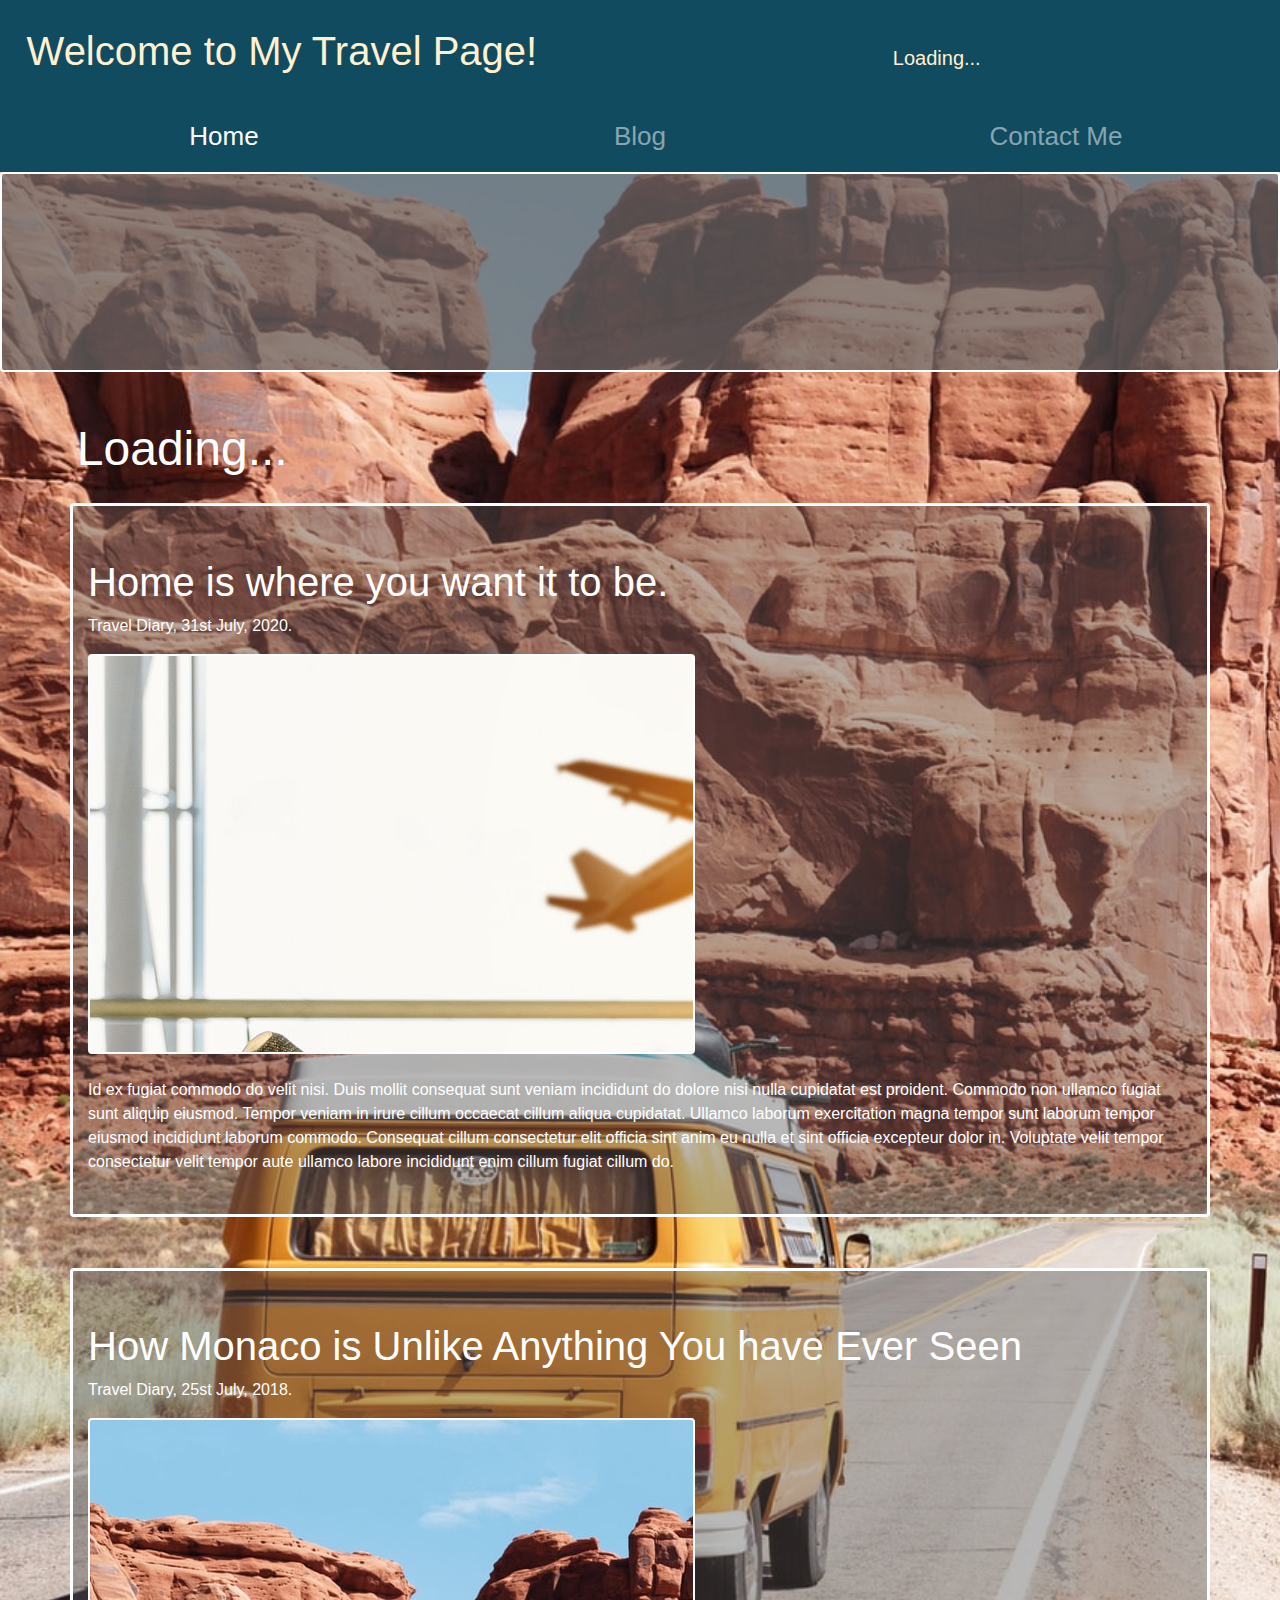
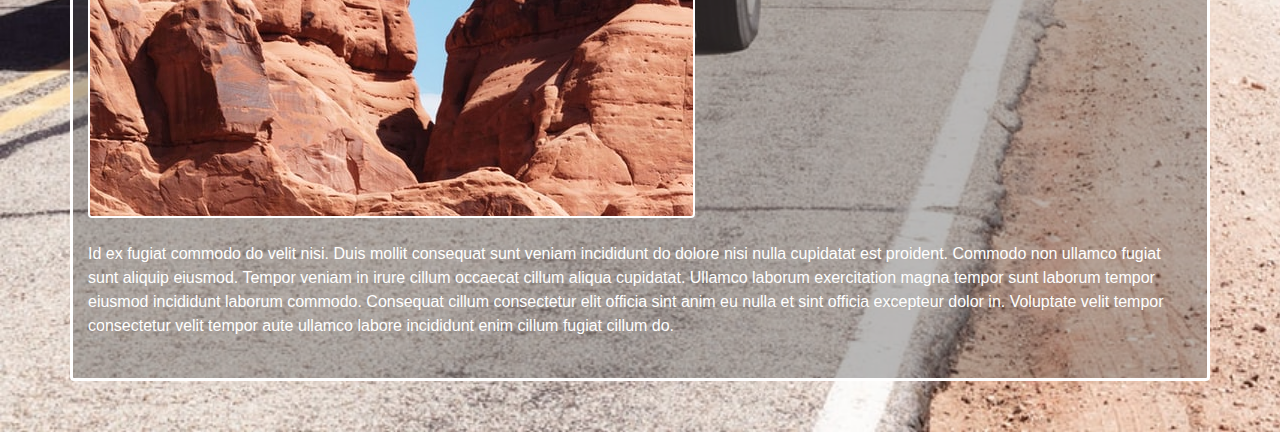
<file: index.html>
<!DOCTYPE html>
<html lang="en">
  <head>
    <meta charset="UTF-8" />
    <meta name="viewport" content="width=device-width, initial-scale=1.0" />
    <meta http-equiv="Cache-Control" content="no-cache" />
    <meta http-equiv="Pragma" content="no-cache" />
    <meta http-equiv="Expires" content="0" />
    <title>Travel Blog | Home</title>
    <link rel="stylesheet" href="./mystyle.css" />
    <script
      src="https://code.jquery.com/jquery-3.5.1.min.js"
      integrity="sha256-9/aliU8dGd2tb6OSsuzixeV4y/faTqgFtohetphbbj0="
      crossorigin="anonymous"
    ></script>
    <link
      rel="stylesheet"
      href="https://stackpath.bootstrapcdn.com/bootstrap/4.5.0/css/bootstrap.min.css"
    />
    <script src="https://stackpath.bootstrapcdn.com/bootstrap/4.5.0/js/bootstrap.min.js"></script>
    <script src="./script.js"></script>
    <style>
      body {
        background-image: url("./travel1.jpg");
        background-position: center no-repeat;
        background-size: cover;
        background-repeat: no-repeat;
      }
    </style>
  </head>

  <body onload="begin(1);">
    <!-- Passing 1 prompts for name, 0 only displays day and time -->
    <header class="heading">
      <h1 style="display: table-cell; width: 60%;">
        Welcome to My Travel Page!
      </h1>
      <h5
        id="dateline"
        style="margin-left: 0.5%; display: table-cell; width: 5%;"
      >
        Loading...
      </h5>
      <h5
        id="dateline2"
        style="margin-left: 0.5%; display: table-cell; width: 20%;"
      ></h5>
    </header>
    <nav class="navbar sticky-top navbar-expand-lg navbar-dark navStyle">
      <button
        class="navbar-toggler"
        type="button"
        data-toggle="collapse"
        data-target="#navbarNav"
        aria-controls="navbarNav"
        aria-expanded="false"
        aria-label="Toggle navigation"
      >
        <span class="navbar-toggler-icon"></span>
      </button>
      <div class="collapse navbar-collapse" id="navbarNav">
        <ul class="navbar-nav navList">
          <li class="nav-item active">
            <a class="nav-link" href="./index.html"
              >Home <span class="sr-only">(current)</span></a
            >
          </li>
          <li class="nav-item">
            <a class="nav-link" href="./blog.html">Blog</a>
          </li>
          <li class="nav-item">
            <a class="nav-link" href="./contact.html">Contact Me</a>
          </li>
        </ul>
      </div>
    </nav>
    <iframe
      id="mainFrame"
      src="https://sandeepachetan.com/things-to-do-manali/"
      title="An Interesting Experience in Manali"
      frameborder="0"
    ></iframe>
    <br />
    <br />
    <h3 id="welcome">Loading...</h3>
    <div class="container">
      <section id="one">
        <header class="article-header">
          <h3 class="shout text">Home is where you want it to be.</h3>
          <p class="text">Travel Diary, 31st July, 2020.</p>
        </header>

        <iframe
          src="./iframe1.jpg"
          scrolling="no"
          width="2000px"
          frameborder="0"
        ></iframe>
        <br />
        <p class="text">
          Id ex fugiat commodo do velit nisi. Duis mollit consequat sunt veniam
          incididunt do dolore nisi nulla cupidatat est proident. Commodo non
          ullamco fugiat sunt aliquip eiusmod. Tempor veniam in irure cillum
          occaecat cillum aliqua cupidatat. Ullamco laborum exercitation magna
          tempor sunt laborum tempor eiusmod incididunt laborum commodo.
          Consequat cillum consectetur elit officia sint anim eu nulla et sint
          officia excepteur dolor in. Voluptate velit tempor consectetur velit
          tempor aute ullamco labore incididunt enim cillum fugiat cillum do.
        </p>
        <br />
      </section>
    </div>
    <div class="container">
      <section id="two">
        <header class="article-header">
          <h3 class="shout text">
            How Monaco is Unlike Anything You have Ever Seen
          </h3>
          <p class="text">Travel Diary, 25st July, 2018.</p>
        </header>

        <iframe
          src="./travel1.jpg"
          scrolling="no"
          width="2000px"
          frameborder="0"
        ></iframe>
        <br />
        <p class="text">
          Id ex fugiat commodo do velit nisi. Duis mollit consequat sunt veniam
          incididunt do dolore nisi nulla cupidatat est proident. Commodo non
          ullamco fugiat sunt aliquip eiusmod. Tempor veniam in irure cillum
          occaecat cillum aliqua cupidatat. Ullamco laborum exercitation magna
          tempor sunt laborum tempor eiusmod incididunt laborum commodo.
          Consequat cillum consectetur elit officia sint anim eu nulla et sint
          officia excepteur dolor in. Voluptate velit tempor consectetur velit
          tempor aute ullamco labore incididunt enim cillum fugiat cillum do.
        </p>
        <br />
      </section>
    </div>
  </body>
</html>
</file>
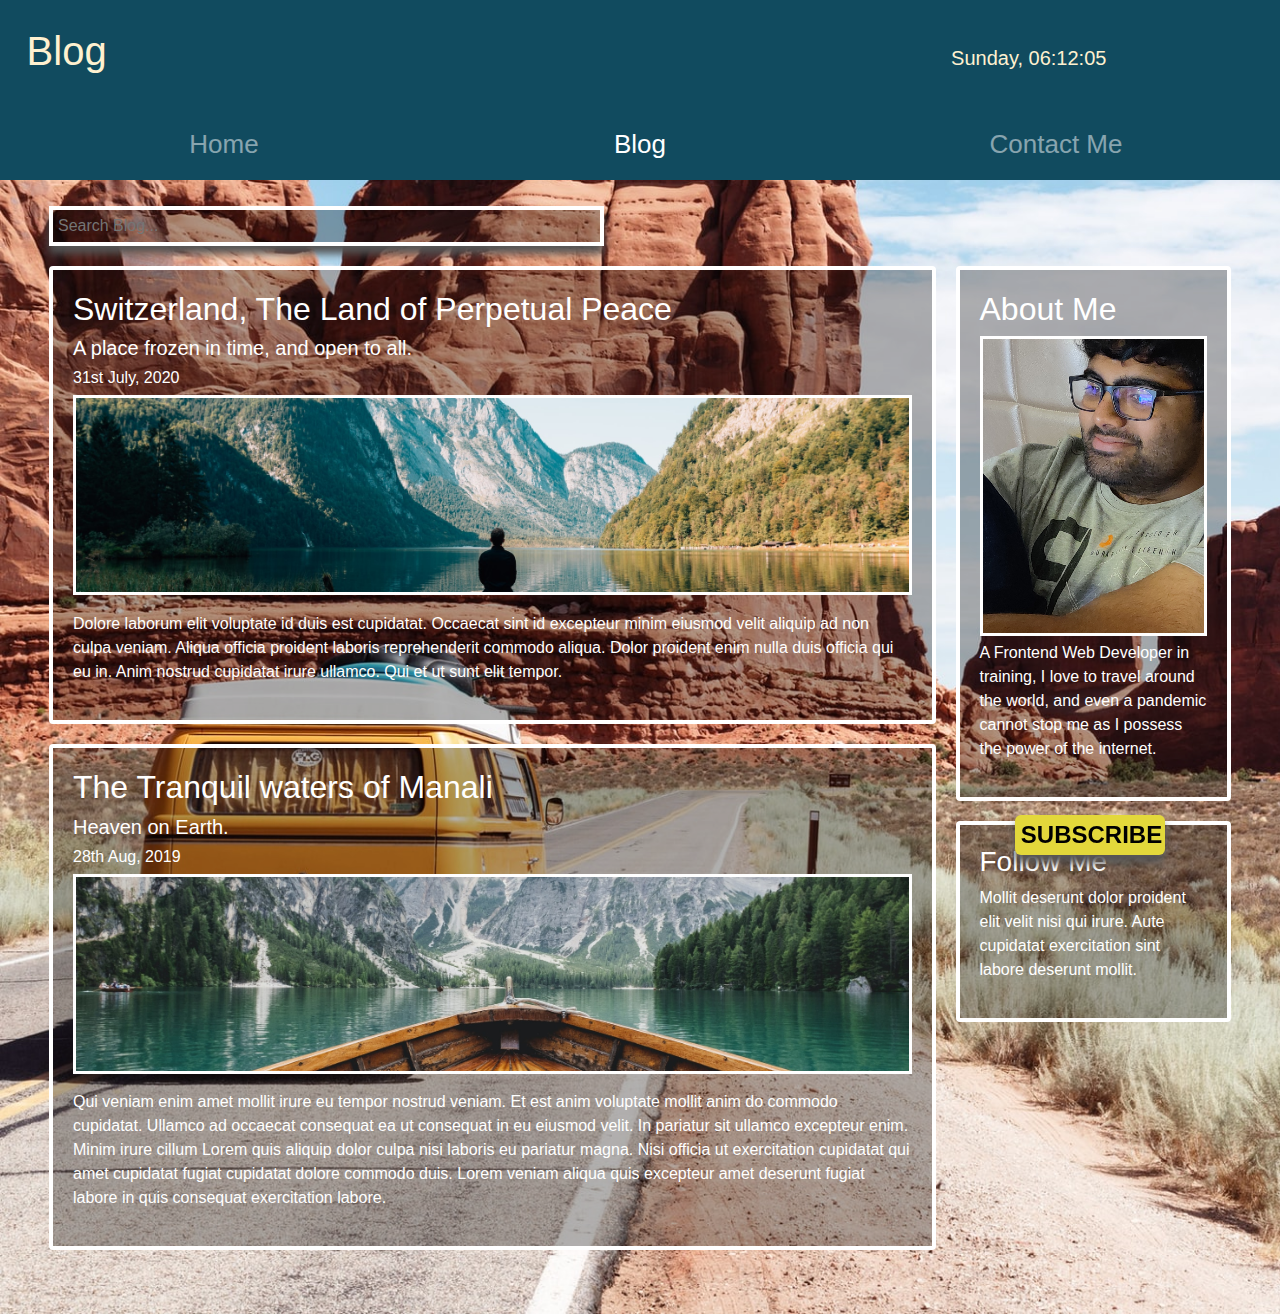
<file: blog.html>
<!DOCTYPE html>
<html lang="en">
  <head>
    <meta charset="UTF-8" />
    <meta name="viewport" content="width=device-width, initial-scale=1.0" />
    <title>Travel Blog | Blog</title>
    <link rel="stylesheet" href="./mystyle.css" />
    <script
      src="https://code.jquery.com/jquery-3.5.1.min.js"
      integrity="sha256-9/aliU8dGd2tb6OSsuzixeV4y/faTqgFtohetphbbj0="
      crossorigin="anonymous"
    ></script>
    <link
      rel="stylesheet"
      href="https://stackpath.bootstrapcdn.com/bootstrap/4.5.0/css/bootstrap.min.css"
    />
    <script src="https://stackpath.bootstrapcdn.com/bootstrap/4.5.0/js/bootstrap.min.js"></script>
    <script src="./script.js"></script>
    <style>
      body {
        background-image: url("./travel1.jpg");
        background-position: center no-repeat;
        background-size: cover;
        background-repeat: no-repeat;
      }
    </style>
  </head>

  <body onload="begin(0);">
    <header class="heading">
      <h1>Blog</h1>
      <h5
        id="dateline"
        style="margin-left: 0.5%; display: table-cell; width: 5%;"
      >
        Loading...
      </h5>
      <h5
        id="dateline2"
        style="margin-left: 0.5%; display: table-cell; width: 20%;"
      ></h5>
    </header>
    <nav class="navbar sticky-top navbar-expand-lg navbar-dark navStyle">
      <button
        class="navbar-toggler"
        type="button"
        data-toggle="collapse"
        data-target="#navbarNav"
        aria-controls="navbarNav"
        aria-expanded="false"
        aria-label="Toggle navigation"
      >
        <span class="navbar-toggler-icon"></span>
      </button>
      <div class="collapse navbar-collapse" id="navbarNav">
        <ul class="navbar-nav navList">
          <li class="nav-item">
            <a class="nav-link" href="./index.html">Home</a>
          </li>
          <li class="nav-item active">
            <a class="nav-link" href="./blog.html"
              >Blog <span class="sr-only">(current)</span></a
            >
          </li>
          <li class="nav-item">
            <a class="nav-link" href="./contact.html">Contact Me</a>
          </li>
        </ul>
      </div>
    </nav>
    <div class="blogsearch">
      <input
        type="text"
        placeholder="Search Blog..."
        onkeyup="search();"
        id="searchinput"
      />
    </div>
    <!-- Modal -->
    <div
      class="modal fade"
      id="subModal"
      tabindex="-1"
      role="dialog"
      aria-labelledby="exampleModalCenterTitle"
      aria-hidden="true"
    >
      <div class="modal-dialog modal-dialog-centered" role="document">
        <div class="modal-content">
          <div class="modal-header">
            <h5 class="modal-title" id="exampleModalLongTitle">
              Subscribe to My Blog
            </h5>
            <button
              type="button"
              class="close"
              data-dismiss="modal"
              aria-label="Close"
            >
              <span aria-hidden="true">&times;</span>
            </button>
          </div>
          <div class="modal-body">
            <form action="#" id="blogform">
              <input
                type="text"
                placeholder="email"
                id="emailinput"
                pattern="^\w+([\.-]?\w+)*@\w+([\.-]?\w+)*(\.\w{2,3})+$"
              />
              <br />
              <br />
              <input
                type="tel"
                placeholder="contact"
                id="contactinput"
                pattern="^[0-9][0-9][0-9][0-9][0-9][0-9][0-9][0-9][0-9][0-9]$"
              />
              <br />
              <br />
              <button
                style="border: none; background-color: transparent;"
                onclick="blogAlert();"
              >
                <input
                  type="submit"
                  class="btn btn-primary"
                  value="Subscribe"
                />
              </button>
            </form>
          </div>
          <div class="modal-footer">
            <!-- <button
              onclick="blogAlert();"
              style="margin: auto;"
              type="button"
              class="btn btn-primary"
            >
              Subscribe
            </button> -->
          </div>
        </div>
      </div>
    </div>
    <div class="box">
      <div class="row">
        <div class="leftcolumn">
          <div class="card">
            <h2 class="text blogcontent">
              Switzerland, The Land of Perpetual Peace
            </h2>
            <h5 class="text blogcontent">
              A place frozen in time, and open to all.
            </h5>
            <h6 class="text blogcontent">31st July, 2020</h6>
            <a
              href="https://theblondeabroad.com/ultimate-switzerland-travel-guide/"
            >
              <div class="fakeimg" id="blog1" style="height: 200px;"></div>
            </a>
            <p class="text blogcontent">
              Dolore laborum elit voluptate id duis est cupidatat. Occaecat sint
              id excepteur minim eiusmod velit aliquip ad non culpa veniam.
              Aliqua officia proident laboris reprehenderit commodo aliqua.
              Dolor proident enim nulla duis officia qui eu in. Anim nostrud
              cupidatat irure ullamco. Qui et ut sunt elit tempor.
            </p>
          </div>
          <div class="card">
            <h2 class="text blogcontent">The Tranquil waters of Manali</h2>
            <h5 class="text blogcontent">Heaven on Earth.</h5>
            <h6 class="text blogcontent">28th Aug, 2019</h6>
            <a href="https://sandeepachetan.com/things-to-do-manali/">
              <div class="fakeimg" id="blog2" style="height: 200px;"></div>
            </a>
            <p class="text blogcontent">
              Qui veniam enim amet mollit irure eu tempor nostrud veniam. Et est
              anim voluptate mollit anim do commodo cupidatat. Ullamco ad
              occaecat consequat ea ut consequat in eu eiusmod velit. In
              pariatur sit ullamco excepteur enim. Minim irure cillum Lorem quis
              aliquip dolor culpa nisi laboris eu pariatur magna. Nisi officia
              ut exercitation cupidatat qui amet cupidatat fugiat cupidatat
              dolore commodo duis. Lorem veniam aliqua quis excepteur amet
              deserunt fugiat labore in quis consequat exercitation labore.
            </p>
          </div>
        </div>
        <div class="rightcolumn">
          <button class="subButton" data-toggle="modal" data-target="#subModal">
            SUBSCRIBE
          </button>
          <div class="card">
            <h2 class="text blogcontent">About Me</h2>
            <div class="fakeimg" id="aboutmeblog" style="height: 100px;"></div>
            <p class="text blogcontent">
              A Frontend Web Developer in training, I love to travel around the
              world, and even a pandemic cannot stop me as I possess the power
              of the internet.
            </p>
          </div>
          <div class="card">
            <h3 class="text blogcontent">Follow Me</h3>
            <p class="text blogcontent">
              Mollit deserunt dolor proident elit velit nisi qui irure. Aute
              cupidatat exercitation sint labore deserunt mollit.
            </p>
          </div>
        </div>
      </div>
    </div>
  </body>
</html>
</file>
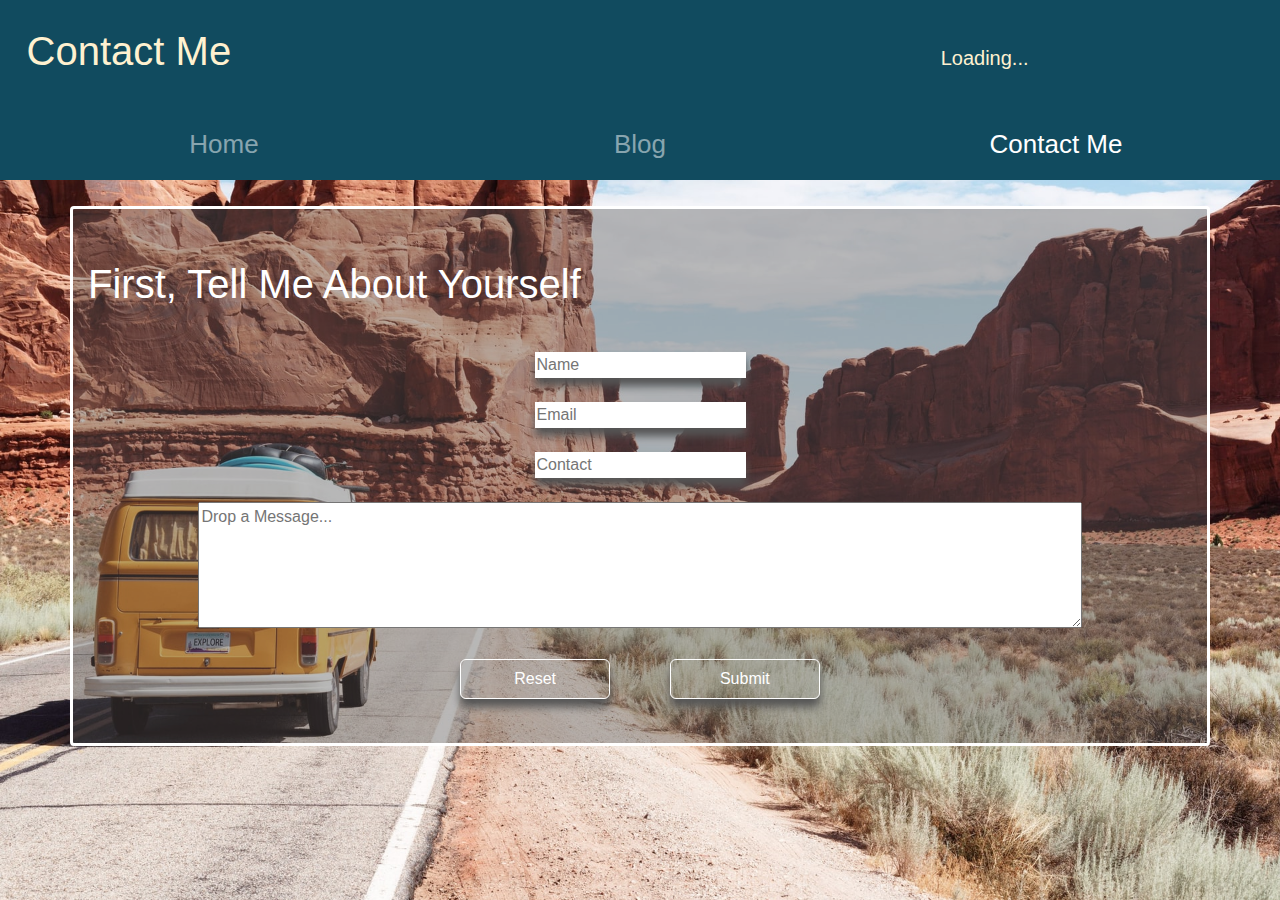
<file: contact.html>
<!DOCTYPE html>
<html lang="en">
  <head>
    <meta charset="UTF-8" />
    <meta name="viewport" content="width=device-width, initial-scale=1.0" />
    <title>Travel Blog | Contact</title>
    <link rel="stylesheet" href="./mystyle.css" />
    <script
      src="https://code.jquery.com/jquery-3.5.1.min.js"
      integrity="sha256-9/aliU8dGd2tb6OSsuzixeV4y/faTqgFtohetphbbj0="
      crossorigin="anonymous"
    ></script>
    <link
      rel="stylesheet"
      href="https://stackpath.bootstrapcdn.com/bootstrap/4.5.0/css/bootstrap.min.css"
    />
    <script src="https://stackpath.bootstrapcdn.com/bootstrap/4.5.0/js/bootstrap.min.js"></script>
    <script src="./script.js"></script>
    <style>
      body {
        background-image: url("./travel1.jpg");
        background-position: center no-repeat;
        background-size: cover;
        background-repeat: no-repeat;
        height: 100vh;
      }
    </style>
  </head>

  <body onload="begin(0);">
    <header class="heading">
      <h1>Contact Me</h1>
      <h5
        id="dateline"
        style="margin-left: 0.5%; display: table-cell; width: 5%;"
      >
        Loading...
      </h5>
      <h5
        id="dateline2"
        style="margin-left: 0.5%; display: table-cell; width: 20%;"
      ></h5>
    </header>
    <nav class="navbar sticky-top navbar-expand-lg navbar-dark navStyle">
      <button
        class="navbar-toggler"
        type="button"
        data-toggle="collapse"
        data-target="#navbarNav"
        aria-controls="navbarNav"
        aria-expanded="false"
        aria-label="Toggle navigation"
      >
        <span class="navbar-toggler-icon"></span>
      </button>
      <div class="collapse navbar-collapse" id="navbarNav">
        <ul class="navbar-nav navList">
          <li class="nav-item">
            <a class="nav-link" href="./index.html">Home </a>
          </li>
          <li class="nav-item">
            <a class="nav-link" href="./blog.html">Blog</a>
          </li>
          <li class="nav-item active">
            <a class="nav-link" href="./contact.html"
              >Contact Me <span class="sr-only">(current)</span></a
            >
          </li>
        </ul>
      </div>
    </nav>
    <div class="container">
      <h1 class="text" style="margin-bottom: 4%;">
        First, Tell Me About Yourself
      </h1>
      <form action="#">
        <input type="text" placeholder="Name" id="contactname" />
        <br />
        <br />
        <input type="text" placeholder="Email" id="contactemail" />
        <br />
        <br />
        <input type="text" placeholder="Contact" id="contactphone" />
        <br />
        <br />
        <textarea
          name="Notes"
          id="textbox"
          cols="80"
          rows="5"
          placeholder="Drop a Message..."
        ></textarea>
        <br />
        <br />
        <input id="resetButton" type="reset" value="Reset" />
        <!-- <input
          id="submitButton"
          onclick="contactSubmit();"
          type="submit"
          value="Submit"
        /> -->
        <button id="submitButton" onclick="contactSubmit();">
          Submit
        </button>
      </form>
    </div>
  </body>
</html>
</file>
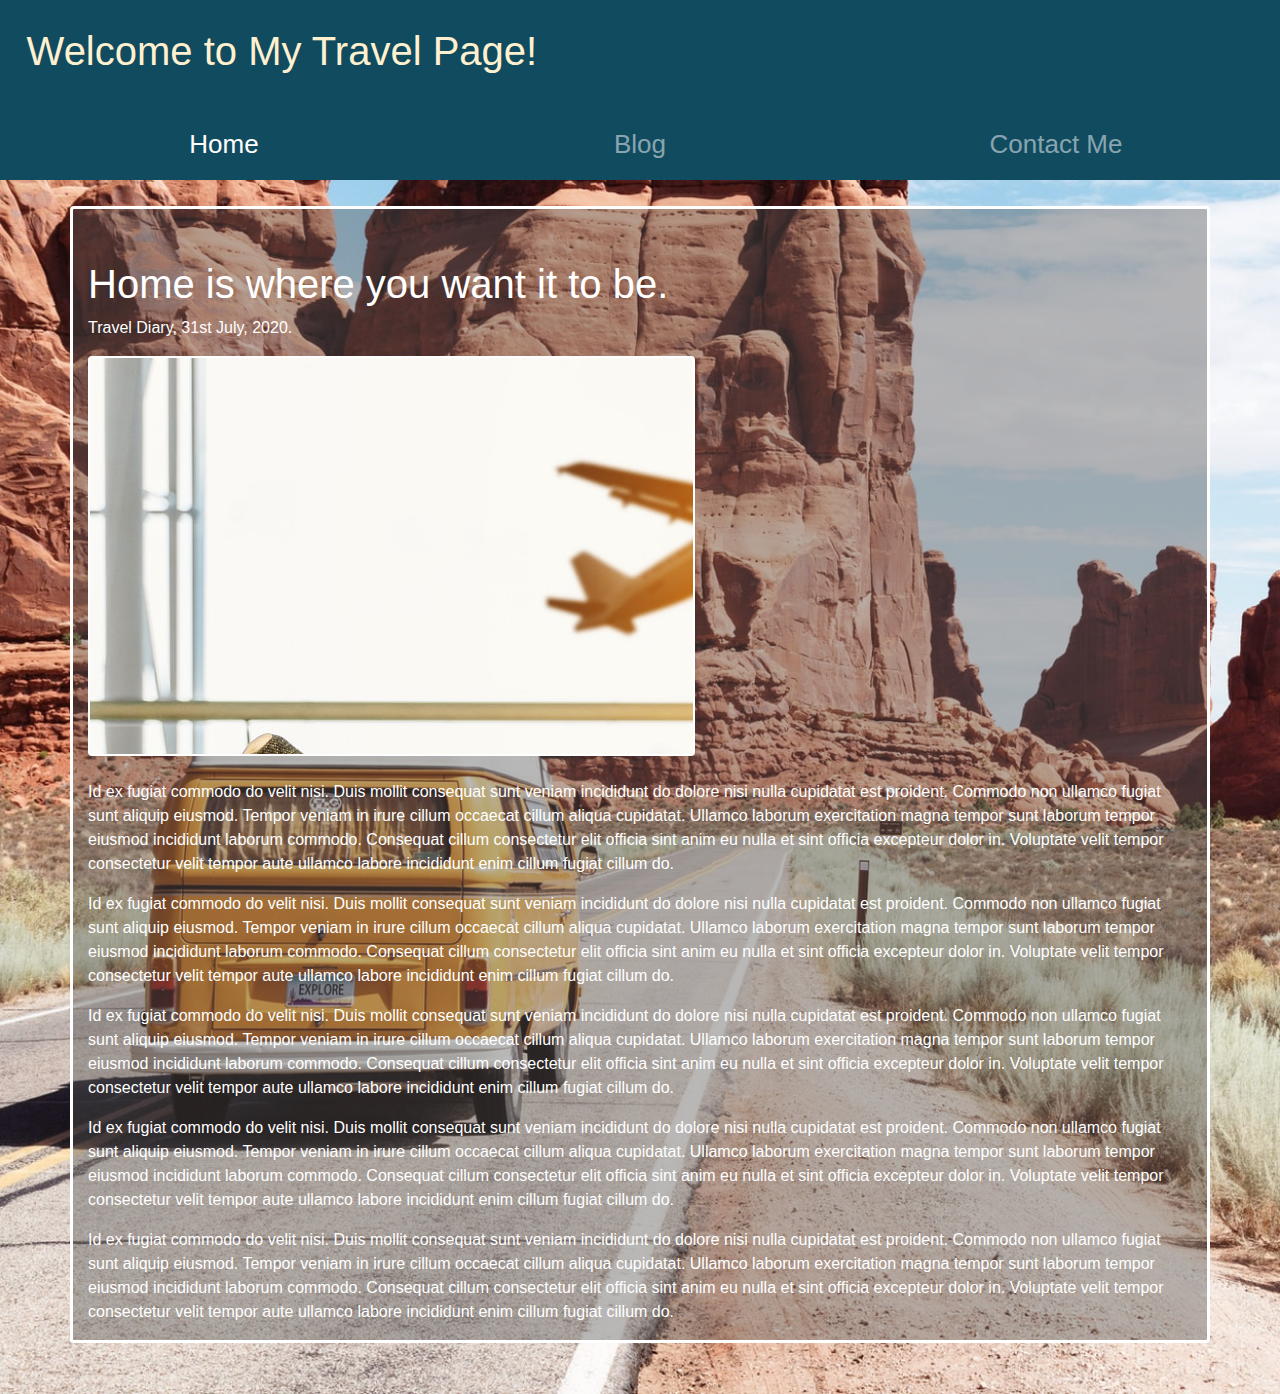
<file: mytravelblog.html>
<!DOCTYPE html>
<html lang="en">

<head>
    <meta charset="UTF-8">
    <meta name="viewport" content="width=device-width, initial-scale=1.0">
    <meta http-Equiv="Cache-Control" Content="no-cache" />
    <meta http-Equiv="Pragma" Content="no-cache" />
    <meta http-Equiv="Expires" Content="0" />
    <title>Travel Blog | Home</title>
    <link rel="stylesheet" href="./mystyle.css">
    <script src="https://code.jquery.com/jquery-3.5.1.min.js" integrity="sha256-9/aliU8dGd2tb6OSsuzixeV4y/faTqgFtohetphbbj0=" crossorigin="anonymous"></script>
    <link rel="stylesheet" href="https://stackpath.bootstrapcdn.com/bootstrap/4.5.0/css/bootstrap.min.css">
    <script src="https://stackpath.bootstrapcdn.com/bootstrap/4.5.0/js/bootstrap.min.js"></script>
    <style>
        body {
            background-image: url('./travel1.jpg');
            background-position: center no-repeat;
            background-size: cover;
        }
    </style>
</head>

<body>
    <header class="heading">
        <h1>Welcome to My Travel Page!</h1>
    </header>
    <nav class="navbar sticky-top navbar-expand-lg navbar-dark navStyle">
        <button class="navbar-toggler" type="button" data-toggle="collapse" data-target="#navbarNav" aria-controls="navbarNav" aria-expanded="false" aria-label="Toggle navigation">
          <span class="navbar-toggler-icon"></span>
        </button>
        <div class="collapse navbar-collapse" id="navbarNav">
            <ul class="navbar-nav navList">
                <li class="nav-item active">
                    <a class="nav-link" href="./mytravelblog.html">Home <span class="sr-only">(current)</span></a>
                </li>
                <li class="nav-item">
                    <a class="nav-link" href="./blog.html">Blog</a>
                </li>
                <li class="nav-item">
                    <a class="nav-link" href="./contact.html">Contact Me</a>
                </li>
            </ul>
        </div>
    </nav>
    <div class="container">
        <section id="one">
            <header class="article-header">
                <h3 class="shout text">Home is where you want it to be.</h3>
                <p class="text">Travel Diary, 31st July, 2020.</p>
            </header>

            <iframe src="./iframe1.jpg" scrolling="no" width="2000px" frameborder="0"></iframe>
            <br>
            <p class="text">Id ex fugiat commodo do velit nisi. Duis mollit consequat sunt veniam incididunt do dolore nisi nulla cupidatat est proident. Commodo non ullamco fugiat sunt aliquip eiusmod. Tempor veniam in irure cillum occaecat cillum aliqua cupidatat.
                Ullamco laborum exercitation magna tempor sunt laborum tempor eiusmod incididunt laborum commodo. Consequat cillum consectetur elit officia sint anim eu nulla et sint officia excepteur dolor in. Voluptate velit tempor consectetur velit
                tempor aute ullamco labore incididunt enim cillum fugiat cillum do.</p>
            <p class="text">Id ex fugiat commodo do velit nisi. Duis mollit consequat sunt veniam incididunt do dolore nisi nulla cupidatat est proident. Commodo non ullamco fugiat sunt aliquip eiusmod. Tempor veniam in irure cillum occaecat cillum aliqua cupidatat.
                Ullamco laborum exercitation magna tempor sunt laborum tempor eiusmod incididunt laborum commodo. Consequat cillum consectetur elit officia sint anim eu nulla et sint officia excepteur dolor in. Voluptate velit tempor consectetur velit
                tempor aute ullamco labore incididunt enim cillum fugiat cillum do.</p>
            <p class="text">Id ex fugiat commodo do velit nisi. Duis mollit consequat sunt veniam incididunt do dolore nisi nulla cupidatat est proident. Commodo non ullamco fugiat sunt aliquip eiusmod. Tempor veniam in irure cillum occaecat cillum aliqua cupidatat.
                Ullamco laborum exercitation magna tempor sunt laborum tempor eiusmod incididunt laborum commodo. Consequat cillum consectetur elit officia sint anim eu nulla et sint officia excepteur dolor in. Voluptate velit tempor consectetur velit
                tempor aute ullamco labore incididunt enim cillum fugiat cillum do.</p>
            <p class="text">Id ex fugiat commodo do velit nisi. Duis mollit consequat sunt veniam incididunt do dolore nisi nulla cupidatat est proident. Commodo non ullamco fugiat sunt aliquip eiusmod. Tempor veniam in irure cillum occaecat cillum aliqua cupidatat.
                Ullamco laborum exercitation magna tempor sunt laborum tempor eiusmod incididunt laborum commodo. Consequat cillum consectetur elit officia sint anim eu nulla et sint officia excepteur dolor in. Voluptate velit tempor consectetur velit
                tempor aute ullamco labore incididunt enim cillum fugiat cillum do.</p>
            <p class="text">Id ex fugiat commodo do velit nisi. Duis mollit consequat sunt veniam incididunt do dolore nisi nulla cupidatat est proident. Commodo non ullamco fugiat sunt aliquip eiusmod. Tempor veniam in irure cillum occaecat cillum aliqua cupidatat.
                Ullamco laborum exercitation magna tempor sunt laborum tempor eiusmod incididunt laborum commodo. Consequat cillum consectetur elit officia sint anim eu nulla et sint officia excepteur dolor in. Voluptate velit tempor consectetur velit
                tempor aute ullamco labore incididunt enim cillum fugiat cillum do.</p>
        </section>

    </div>
</body>

</html>
</file>
<file: mystyle.css>
.navStyle {
  font-size: 26px;
  background-color: #114b5f;
  margin: 0 !important;
}

#mainFrame {
  width: 100%;
  height: 200px;
  background-color: rgba(102, 99, 99, 0.733);
  overflow: hidden !important;
}

.navList {
  width: 100%;
}

a:hover {
  text-decoration: underline !important;
}

.nav-item {
  width: 100% !important;
  /* border: solid 1px black; */
  text-align: center;
}

body {
  background-color: #fff1d0 !important;
}

.text {
  color: white;
}

.heading {
  display: table;
  width: 100%;
  background-color: #114b5f;
  color: #fff1d0;
  margin: 0 !important;
  padding: 2% 0% 2% 2%;
  border: solid 1px #114b5f;
}

.active {
  color: #e3d83b !important;
}

.container {
  /* display: flex; */
  border: solid 3px white;
  padding-top: 4%;
  background-color: rgb(83, 83, 83, 0.4);
  border-radius: 4px;
  margin-top: 2%;
  margin-bottom: 4%;
}

.shout {
  font-size: 40px;
  width: 100%;
  /* border: solid 1px black; */
}

iframe {
  text-align: center;
  display: block;
  width: 55%;
  border: solid 2px white;
  border-radius: 4px;
  background-color: white;
  height: 400px;
  overflow: hidden !important;
}

form {
  text-align: center;
  width: 100%;
}

#submitButton {
  transition: all 0.3s;
  background-color: transparent;
  color: white;
  border: solid 1px white;
  height: 40px;
  width: 150px;
  border-radius: 6px;
  box-shadow: 0px 8px 8px #555;
  margin-bottom: 4%;
}

#submitButton:hover {
  transition: all 0.3s;
  border: none;
  background-color: forestgreen;
}

#resetButton {
  transition: all 0.3s;
  background-color: transparent;
  color: white;
  border: solid 1px white;
  height: 40px;
  width: 150px;
  border-radius: 6px;
  margin-bottom: 4%;
  margin-right: 5%;
}

#resetButton:hover {
  transition: all 0.3s;
  border: none;
  background-color: crimson;
}

#textbox {
  width: 80%;
}

/* For blog.html */

.header {
  padding: 30px;
  font-size: 40px;
  text-align: center;
  background: transparent;
}

.leftcolumn {
  float: left;
  width: 75%;
}

/* Right column */

.rightcolumn {
  float: left;
  width: 25%;
  padding-left: 20px;
}

/* Fake image */

.fakeimg {
  /* background-color: #aaa; */
  width: 100%;
  padding: 20px;
}

/* Add a card effect for articles */

.card {
  background-color: transparent;
  padding: 20px;
  margin-top: 20px;
}

/* Clear floats after the columns */

.row:after {
  content: "";
  display: table;
  clear: both;
}

/* Footer */

.footer {
  padding: 20px;
  text-align: center;
  background: transparent;
  margin-top: 20px;
}

/* Responsive layout - when the screen is less than 800px wide, make the two columns stack on top of each other instead of next to each other */

@media screen and (max-width: 800px) {
  .leftcolumn,
  .rightcolumn {
    width: 100%;
    padding: 0;
  }
}

.card {
  background-color: rgb(0, 0, 0, 0.3) !important;
  border: solid 4px white !important;
}

.box {
  padding: 0% 5% 5% 5%;
}

#blog1 {
  background-image: url("./blog1.jpg");
  background-size: cover;
  background-position: center;
  background-repeat: no-repeat;
  border: solid 3px white;
  margin-bottom: 2%;
}

#blog2 {
  background-image: url("./blog2.jpg");
  background-size: cover;
  background-position: center;
  background-repeat: no-repeat;
  border: solid 3px white;
  margin-bottom: 2%;
}

#aboutmeblog {
  background-image: url("./informal_pic.jpg");
  background-size: cover;
  border: solid 3px white;
  margin-bottom: 2%;
  background-position: center;
  height: 300px !important;
}

input {
  border: none;
  box-shadow: 0px 8px 8px #555;
}
#welcome {
  color: white;
  font-size: 48px;
  margin-left: 6%;
}
.subButton {
  position: fixed;
  z-index: 99;
  bottom: 5%;
  right: 9%;
  background-color: #e3d83b;
  width: 150px;
  height: 40px;
  border-radius: 6px;
  box-shadow: 0px 8px 8px #555;
  font-weight: bold;
  text-align: center;
  /* padding-top: 5%;
  padding-bottom: 5%; */
  font-size: 24px !important;
  border: none;
}
.blogsearch {
  padding: 2% 2% 0 0;
  text-align: center;
  width: 53%;
  /* border: solid 1px red; */
}
#searchinput {
  height: 40px;
  width: 85%;
  color: white;
  padding: 5px 5px 5px 5px;
  background-color: rgba(0, 0, 0, 0.3);
  border: solid 4px white;
}
</file>
